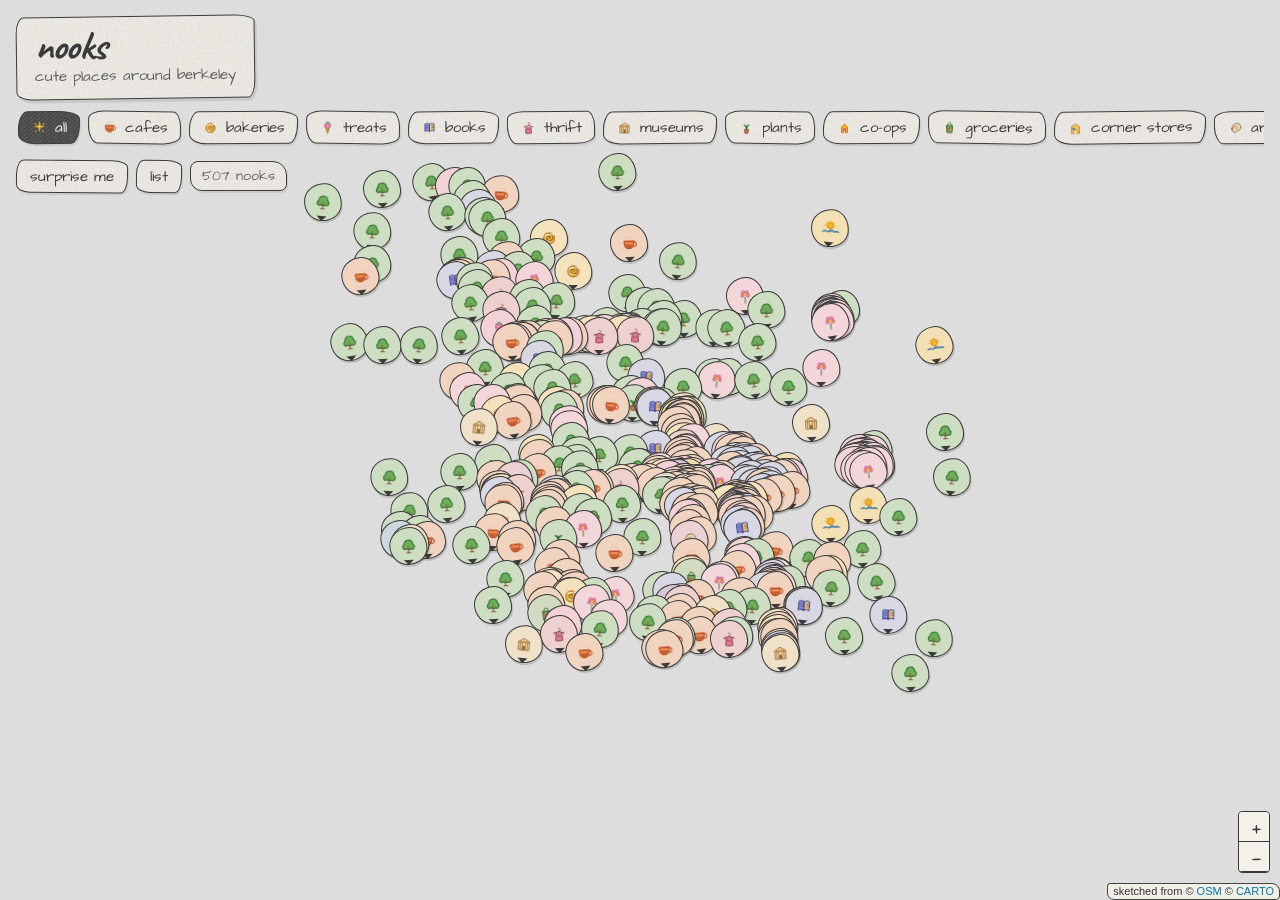
<file: nooks/index.html>
<!doctype html>
<html lang="en">
  <head>
    <meta charset="UTF-8" />
    <link rel="icon" type="image/svg+xml" href="/nooks/favicon.svg" />
    <meta name="viewport" content="width=device-width, initial-scale=1.0" />
    <meta name="theme-color" content="#ece8df" />
    <meta name="description" content="A cute map of cafes, parks, bookshops, and little treats around Berkeley." />
    <link rel="preconnect" href="https://fonts.googleapis.com" />
    <link rel="preconnect" href="https://fonts.gstatic.com" crossorigin />
    <link
      href="https://fonts.googleapis.com/css2?family=Architects+Daughter&family=Caveat:wght@600;700&display=swap"
      rel="stylesheet"
    />
    <title>nooks — cute berkeley</title>
    <script type="module" crossorigin src="/nooks/assets/index-CZncwoua.js"></script>
    <link rel="stylesheet" crossorigin href="/nooks/assets/index-DbPtJbvl.css">
  </head>
  <body>
    <div id="root"></div>
  </body>
</html>
</file>
<file: nooks/assets/index-DbPtJbvl.css>
:root{--cream:#ece8df;--cream-deep:#ddd7cc;--paper:#f4f1ea;--ink:#3a3a3a;--ink-soft:#5e5e5e;--muted:#7a776f;--sage:#6d7a68;--peach:#a88870;--line:#454545;--shadow:2px 3px 0 #3232321f;--shadow-soft:1px 2px 0 #3232321a;--sans:"Architects Daughter", "Segoe Print", cursive;--display:"Caveat", "Architects Daughter", cursive;--hue-cafe:#b3896c;--hue-bakery:#c2a45c;--hue-sweets:#c09090;--hue-books:#8b82a3;--hue-park:#7a8b70;--hue-garden:#b08090;--hue-view:#7a93a0;--paper-noise:url("data:image/svg+xml,%3Csvg xmlns='http://www.w3.org/2000/svg' width='180' height='180'%3E%3Cfilter id='n'%3E%3CfeTurbulence type='fractalNoise' baseFrequency='0.85' numOctaves='4' stitchTiles='stitch'/%3E%3C/filter%3E%3Crect width='100%25' height='100%25' filter='url(%23n)' opacity='0.4'/%3E%3C/svg%3E");--hatch:repeating-linear-gradient(-32deg, transparent, transparent 3px, #28282809 3px, #28282809 4px)}*{box-sizing:border-box}html,body,#root{width:100%;height:100%;margin:0}body{font:17px/1.45 var(--sans);color:var(--ink);background-color:var(--cream);background-image:var(--paper-noise);-webkit-font-smoothing:antialiased}button,input{font:inherit;color:inherit}button{cursor:pointer}a{color:#4a4a4a;text-underline-offset:3px;-webkit-text-decoration:underline wavy;text-decoration:underline wavy}.sr-only{clip:rect(0, 0, 0, 0);border:0;width:1px;height:1px;margin:-1px;padding:0;position:absolute;overflow:hidden}.app{width:100%;height:100%;position:relative;overflow:hidden}.map{background:#e9e4da;width:100%;height:100%;position:absolute;inset:0}.leaflet-container{width:100%;height:100%;font-family:var(--sans);background:#e9e4da}.leaflet-control-zoom{box-shadow:var(--shadow-soft);border-radius:4px 10px 5px 9px/9px 4px 10px 5px;overflow:hidden;border:1.5px solid var(--ink)!important}.leaflet-bar a{font-family:var(--display);font-size:20px;line-height:26px;background:var(--paper)!important;color:var(--ink)!important;border-bottom:1.5px solid var(--ink)!important}.leaflet-control-attribution{color:var(--muted);border:1.5px solid var(--line);border-radius:3px 8px 4px 7px;font-size:11px;background:color-mix(in srgb, var(--paper) 90%, transparent)!important}.pin-wrap{background:0 0;border:0}.hud{z-index:1000;pointer-events:none;flex-direction:column;align-items:flex-start;gap:10px;display:flex;position:absolute;top:16px;left:16px;right:16px}.hud>*{pointer-events:auto}.brand{background-color:var(--paper);background-image:var(--paper-noise);border:1.5px solid var(--ink);box-shadow:var(--shadow);border-radius:8px 20px 7px 16px/16px 6px 18px 8px;padding:10px 18px 11px;transform:rotate(-.8deg)}.wordmark{font-family:var(--display);letter-spacing:-.02em;margin:0;font-size:40px;font-weight:700;line-height:.9}.tagline{color:var(--ink-soft);margin:2px 0 0;font-size:15px}.filters{scrollbar-width:none;gap:8px;max-width:100%;padding:2px 2px 6px;display:flex;overflow-x:auto}.filters::-webkit-scrollbar{display:none}.chip,.pill,.ghost,.card-close,.count,.empty,.list-search input,.list-item{background-color:var(--paper);background-image:var(--paper-noise);border:1.5px solid var(--ink);box-shadow:var(--shadow-soft)}.chip{white-space:nowrap;border-radius:10px 22px 9px 18px/18px 8px 20px 10px;align-items:center;gap:6px;padding:5px 12px 4px;font-size:15px;display:inline-flex;transform:rotate(-.7deg)}.chip:nth-child(2n){border-radius:16px 8px 18px 10px/8px 16px 9px 18px;transform:rotate(.9deg)}.chip:nth-child(3n){transform:rotate(-.4deg)}.chip.is-on{color:var(--paper);background-color:#4a4a4a;background-image:repeating-linear-gradient(-40deg,#0000,#0000 2px,#ffffff14 2px 3px)}.actions{align-items:center;gap:8px;display:flex}.pill,.ghost{border-radius:8px 16px 7px 14px/14px 7px 16px 8px;padding:5px 13px 4px;font-size:15px;transform:rotate(.5deg)}.pill:disabled{opacity:.5;cursor:default}.count,.empty{color:var(--ink-soft);border-radius:8px 14px 7px 12px;padding:4px 11px 3px;font-size:14px}.empty{z-index:1000;position:absolute;top:50%;left:50%;transform:translate(-50%,-50%)rotate(-1.5deg)}.card{z-index:1001;background-color:#f7f4ed;background-image:repeating-linear-gradient(to bottom, transparent, transparent 27px, #5050501f 28px), repeating-linear-gradient(to right, transparent, transparent 27px, #50505012 28px), var(--paper-noise);border:1.5px solid var(--ink);border-radius:4px 14px 6px 12px/12px 5px 14px 6px;width:min(360px,100% - 32px);padding:18px 18px 14px;position:absolute;bottom:16px;left:16px;transform:rotate(-.4deg);box-shadow:3px 4px #3232321f}.card:before{content:"";border:1.5px solid var(--ink);opacity:.7;background:0 0;border-bottom:0;border-radius:8px 8px 0 0;width:18px;height:28px;position:absolute;top:-8px;right:22px;transform:rotate(8deg)}.card-close{border-radius:8px 14px 7px 12px;width:30px;height:30px;position:absolute;top:10px;right:10px}.card-kicker{color:var(--ink-soft);text-transform:lowercase;align-items:center;gap:8px;font-size:14px;display:flex}.card-emoji,.list-emoji,.pin{background:var(--paper);color:var(--ink)}.card-emoji,.list-emoji{border:1.5px solid var(--ink);border-radius:46% 54% 48% 52%/52% 46% 54% 48%;flex:none;place-items:center;width:34px;height:34px;display:grid}.chalk-defs{width:0;height:0;position:absolute;overflow:hidden}.doodle,.doodle svg,.pin-emoji svg{width:18px;height:18px;display:block;overflow:visible}.chip .doodle svg{width:17px;height:17px}.pin-emoji svg{width:20px;height:20px}.card-title{font-family:var(--display);letter-spacing:-.02em;margin:8px 0 6px;font-size:32px;font-weight:700;line-height:.95}.card-note{color:var(--ink-soft);margin:0}.card-meta{color:var(--muted);margin:10px 0 0;padding:0;font-size:14px;list-style:none}.card-links{gap:14px;margin-top:12px;font-size:15px;display:flex}.list-panel{z-index:1000;background-color:color-mix(in srgb, var(--cream) 90%, transparent);background-image:var(--paper-noise);border-right:1.5px solid var(--ink);flex-direction:column;gap:8px;width:min(380px,100%);padding:156px 14px 16px;display:flex;position:absolute;top:0;bottom:0;left:0}.list-head{gap:8px;display:flex}.list-search{flex:1}.list-search input{border-radius:10px 18px 8px 16px;outline:none;width:100%;padding:6px 14px 5px}.list-search input:focus{background-color:#fff}.list-count{color:var(--muted);margin:0;padding:0 8px;font-size:13px}.list{flex-direction:column;gap:7px;margin:0;padding:0;list-style:none;display:flex;overflow:auto}.list-item{text-align:left;border-radius:8px 16px 7px 14px/14px 7px 16px 8px;align-items:center;gap:10px;width:100%;padding:7px 10px;display:flex}.list-item:nth-child(2n){transform:rotate(-.3deg)}.list-item:nth-child(3n){transform:rotate(.4deg)}.list-item.is-selected,.list-item:hover{background-color:#fff}.list-copy{flex-direction:column;min-width:0;display:flex}.list-copy strong{font-family:var(--display);white-space:nowrap;text-overflow:ellipsis;font-size:20px;font-weight:700;overflow:hidden}.list-copy em{color:var(--muted);font-size:13px;font-style:normal}.pin{border:1.5px solid var(--ink);width:38px;height:38px;transform:rotate(var(--tilt,-3deg));transform-origin:50% 100%;border-radius:54% 46% 52% 48%/48% 56% 44% 52%;place-items:center;padding:0;transition:transform .2s;display:grid;position:relative;box-shadow:1px 2px #2828282e}.pin:after{content:"";border:5px solid #0000;border-top-color:var(--ink);position:absolute;bottom:-6px;left:50%;transform:translate(-50%)}.pin-emoji{place-items:center;line-height:0;display:grid}.pin:hover{transform:translateY(-3px) scale(1.08) rotate(var(--tilt,-3deg))}.pin.is-selected{transform:translateY(-5px) scale(1.16) rotate(var(--tilt,-3deg));outline:1.5px dashed var(--ink);outline-offset:3px}.pin[data-category=cafe],[data-category=cafe]{background:color-mix(in srgb, #e88850 28%, var(--paper))}.pin[data-category=bakery],[data-category=bakery]{background:color-mix(in srgb, #f0c35a 32%, var(--paper))}.pin[data-category=sweets],[data-category=sweets]{background:color-mix(in srgb, #f08aaa 30%, var(--paper))}.pin[data-category=books],[data-category=books]{background:color-mix(in srgb, #8a8ed4 26%, var(--paper))}.pin[data-category=park],[data-category=park]{background:color-mix(in srgb, #6dae5a 28%, var(--paper))}.pin[data-category=garden],[data-category=garden]{background:color-mix(in srgb, #f090b0 28%, var(--paper))}.pin[data-category=view],[data-category=view]{background:color-mix(in srgb, #f0b429 28%, var(--paper))}.pin[data-category=museum],[data-category=museum]{background:color-mix(in srgb, #e8c48a 34%, var(--paper))}.pin[data-category=thrift],[data-category=thrift]{background:color-mix(in srgb, #e07a8a 28%, var(--paper))}.pin[data-category=plants],[data-category=plants]{background:color-mix(in srgb, #6dae5a 28%, var(--paper))}.pin[data-category=coop],[data-category=coop]{background:color-mix(in srgb, #f0b429 30%, var(--paper))}.pin[data-category=grocery],[data-category=grocery]{background:color-mix(in srgb, #7a9e5c 28%, var(--paper))}.pin[data-category=convenience],[data-category=convenience]{background:color-mix(in srgb, #f0c35a 30%, var(--paper))}.pin[data-category=art],[data-category=art]{background:color-mix(in srgb, #d47a9a 28%, var(--paper))}.pin[data-category=beach],[data-category=beach]{background:color-mix(in srgb, #6a9ec4 30%, var(--paper))}.pin[data-category=theatre],[data-category=theatre]{background:color-mix(in srgb, #8a5a9a 28%, var(--paper))}.splash{z-index:1100;background-color:color-mix(in srgb, var(--cream) 88%, transparent);background-image:var(--paper-noise);text-align:center;place-content:center;justify-items:center;gap:8px;display:grid;position:absolute;inset:0}.splash-emoji{margin:0;font-size:42px}.muted{color:var(--muted);font-size:14px}@media (width<=720px){.wordmark{font-size:34px}.brand{padding:8px 14px 10px}.list-panel{width:100%;padding-top:176px}.card{width:auto;bottom:10px;left:10px;right:10px}}@media (prefers-reduced-motion:reduce){.pin,.chip,.pill{transition:none;transform:none}}.leaflet-pane,.leaflet-tile,.leaflet-marker-icon,.leaflet-marker-shadow,.leaflet-tile-container,.leaflet-pane>svg,.leaflet-pane>canvas,.leaflet-zoom-box,.leaflet-image-layer,.leaflet-layer{position:absolute;top:0;left:0}.leaflet-container{overflow:hidden}.leaflet-tile,.leaflet-marker-icon,.leaflet-marker-shadow{-webkit-user-select:none;user-select:none;-webkit-user-drag:none}.leaflet-tile::selection{background:0 0}.leaflet-safari .leaflet-tile{image-rendering:-webkit-optimize-contrast}.leaflet-safari .leaflet-tile-container{-webkit-transform-origin:0 0;width:1600px;height:1600px}.leaflet-marker-icon,.leaflet-marker-shadow{display:block}.leaflet-container .leaflet-overlay-pane svg{max-width:none!important;max-height:none!important}.leaflet-container .leaflet-marker-pane img,.leaflet-container .leaflet-shadow-pane img,.leaflet-container .leaflet-tile-pane img,.leaflet-container img.leaflet-image-layer,.leaflet-container .leaflet-tile{width:auto;padding:0;max-width:none!important;max-height:none!important}.leaflet-container img.leaflet-tile{mix-blend-mode:plus-lighter}.leaflet-container.leaflet-touch-zoom{-ms-touch-action:pan-x pan-y;touch-action:pan-x pan-y}.leaflet-container.leaflet-touch-drag{-ms-touch-action:pinch-zoom;touch-action:none;touch-action:pinch-zoom}.leaflet-container.leaflet-touch-drag.leaflet-touch-zoom{-ms-touch-action:none;touch-action:none}.leaflet-container{-webkit-tap-highlight-color:transparent}.leaflet-container a{-webkit-tap-highlight-color:#33b5e566}.leaflet-tile{filter:inherit;visibility:hidden}.leaflet-tile-loaded{visibility:inherit}.leaflet-zoom-box{box-sizing:border-box;z-index:800;width:0;height:0}.leaflet-overlay-pane svg{-moz-user-select:none}.leaflet-pane{z-index:400}.leaflet-tile-pane{z-index:200}.leaflet-overlay-pane{z-index:400}.leaflet-shadow-pane{z-index:500}.leaflet-marker-pane{z-index:600}.leaflet-tooltip-pane{z-index:650}.leaflet-popup-pane{z-index:700}.leaflet-map-pane canvas{z-index:100}.leaflet-map-pane svg{z-index:200}.leaflet-vml-shape{width:1px;height:1px}.lvml{behavior:url(#default#VML);display:inline-block;position:absolute}.leaflet-control{z-index:800;pointer-events:visiblePainted;pointer-events:auto;position:relative}.leaflet-top,.leaflet-bottom{z-index:1000;pointer-events:none;position:absolute}.leaflet-top{top:0}.leaflet-right{right:0}.leaflet-bottom{bottom:0}.leaflet-left{left:0}.leaflet-control{float:left;clear:both}.leaflet-right .leaflet-control{float:right}.leaflet-top .leaflet-control{margin-top:10px}.leaflet-bottom .leaflet-control{margin-bottom:10px}.leaflet-left .leaflet-control{margin-left:10px}.leaflet-right .leaflet-control{margin-right:10px}.leaflet-fade-anim .leaflet-popup{opacity:0;transition:opacity .2s linear}.leaflet-fade-anim .leaflet-map-pane .leaflet-popup{opacity:1}.leaflet-zoom-animated{transform-origin:0 0}svg.leaflet-zoom-animated{will-change:transform}.leaflet-zoom-anim .leaflet-zoom-animated{-webkit-transition:-webkit-transform .25s cubic-bezier(0,0,.25,1);-moz-transition:-moz-transform .25s cubic-bezier(0,0,.25,1);transition:transform .25s cubic-bezier(0,0,.25,1)}.leaflet-zoom-anim .leaflet-tile,.leaflet-pan-anim .leaflet-tile{transition:none}.leaflet-zoom-anim .leaflet-zoom-hide{visibility:hidden}.leaflet-interactive{cursor:pointer}.leaflet-grab{cursor:-webkit-grab;cursor:-moz-grab;cursor:grab}.leaflet-crosshair,.leaflet-crosshair .leaflet-interactive{cursor:crosshair}.leaflet-popup-pane,.leaflet-control{cursor:auto}.leaflet-dragging .leaflet-grab,.leaflet-dragging .leaflet-grab .leaflet-interactive,.leaflet-dragging .leaflet-marker-draggable{cursor:move;cursor:-webkit-grabbing;cursor:-moz-grabbing;cursor:grabbing}.leaflet-marker-icon,.leaflet-marker-shadow,.leaflet-image-layer,.leaflet-pane>svg path,.leaflet-tile-container{pointer-events:none}.leaflet-marker-icon.leaflet-interactive,.leaflet-image-layer.leaflet-interactive,.leaflet-pane>svg path.leaflet-interactive,svg.leaflet-image-layer.leaflet-interactive path{pointer-events:visiblePainted;pointer-events:auto}.leaflet-container{outline-offset:1px;background:#ddd}.leaflet-container a{color:#0078a8}.leaflet-zoom-box{background:#ffffff80;border:2px dotted #38f}.leaflet-container{font-family:Helvetica Neue,Arial,Helvetica,sans-serif;font-size:.75rem;line-height:1.5}.leaflet-bar{border-radius:4px;box-shadow:0 1px 5px #000000a6}.leaflet-bar a{text-align:center;color:#000;background-color:#fff;border-bottom:1px solid #ccc;width:26px;height:26px;line-height:26px;text-decoration:none;display:block}.leaflet-bar a,.leaflet-control-layers-toggle{background-position:50%;background-repeat:no-repeat;display:block}.leaflet-bar a:hover,.leaflet-bar a:focus{background-color:#f4f4f4}.leaflet-bar a:first-child{border-top-left-radius:4px;border-top-right-radius:4px}.leaflet-bar a:last-child{border-bottom:none;border-bottom-right-radius:4px;border-bottom-left-radius:4px}.leaflet-bar a.leaflet-disabled{cursor:default;color:#bbb;background-color:#f4f4f4}.leaflet-touch .leaflet-bar a{width:30px;height:30px;line-height:30px}.leaflet-touch .leaflet-bar a:first-child{border-top-left-radius:2px;border-top-right-radius:2px}.leaflet-touch .leaflet-bar a:last-child{border-bottom-right-radius:2px;border-bottom-left-radius:2px}.leaflet-control-zoom-in,.leaflet-control-zoom-out{text-indent:1px;font:700 18px Lucida Console,Monaco,monospace}.leaflet-touch .leaflet-control-zoom-in,.leaflet-touch .leaflet-control-zoom-out{font-size:22px}.leaflet-control-layers{background:#fff;border-radius:5px;box-shadow:0 1px 5px #0006}.leaflet-control-layers-toggle{background-image:url([data-uri]);width:36px;height:36px}.leaflet-retina .leaflet-control-layers-toggle{background-image:url([data-uri]);background-size:26px 26px}.leaflet-touch .leaflet-control-layers-toggle{width:44px;height:44px}.leaflet-control-layers .leaflet-control-layers-list,.leaflet-control-layers-expanded .leaflet-control-layers-toggle{display:none}.leaflet-control-layers-expanded .leaflet-control-layers-list{display:block;position:relative}.leaflet-control-layers-expanded{color:#333;background:#fff;padding:6px 10px 6px 6px}.leaflet-control-layers-scrollbar{padding-right:5px;overflow:hidden scroll}.leaflet-control-layers-selector{margin-top:2px;position:relative;top:1px}.leaflet-control-layers label{font-size:1.08333em;display:block}.leaflet-control-layers-separator{border-top:1px solid #ddd;height:0;margin:5px -10px 5px -6px}.leaflet-default-icon-path{background-image:url([data-uri])}.leaflet-container .leaflet-control-attribution{background:#fffc;margin:0}.leaflet-control-attribution,.leaflet-control-scale-line{color:#333;padding:0 5px;line-height:1.4}.leaflet-control-attribution a{text-decoration:none}.leaflet-control-attribution a:hover,.leaflet-control-attribution a:focus{text-decoration:underline}.leaflet-attribution-flag{width:1em;height:.6669em;vertical-align:baseline!important;display:inline!important}.leaflet-left .leaflet-control-scale{margin-left:5px}.leaflet-bottom .leaflet-control-scale{margin-bottom:5px}.leaflet-control-scale-line{white-space:nowrap;box-sizing:border-box;text-shadow:1px 1px #fff;background:#fffc;border:2px solid #777;border-top:none;padding:2px 5px 1px;line-height:1.1}.leaflet-control-scale-line:not(:first-child){border-top:2px solid #777;border-bottom:none;margin-top:-2px}.leaflet-control-scale-line:not(:first-child):not(:last-child){border-bottom:2px solid #777}.leaflet-touch .leaflet-control-attribution,.leaflet-touch .leaflet-control-layers,.leaflet-touch .leaflet-bar{box-shadow:none}.leaflet-touch .leaflet-control-layers,.leaflet-touch .leaflet-bar{background-clip:padding-box;border:2px solid #0003}.leaflet-popup{text-align:center;margin-bottom:20px;position:absolute}.leaflet-popup-content-wrapper{text-align:left;border-radius:12px;padding:1px}.leaflet-popup-content{min-height:1px;margin:13px 24px 13px 20px;font-size:1.08333em;line-height:1.3}.leaflet-popup-content p{margin:1.3em 0}.leaflet-popup-tip-container{pointer-events:none;width:40px;height:20px;margin-top:-1px;margin-left:-20px;position:absolute;left:50%;overflow:hidden}.leaflet-popup-tip{pointer-events:auto;width:17px;height:17px;margin:-10px auto 0;padding:1px;transform:rotate(45deg)}.leaflet-popup-content-wrapper,.leaflet-popup-tip{color:#333;background:#fff;box-shadow:0 3px 14px #0006}.leaflet-container a.leaflet-popup-close-button{text-align:center;color:#757575;background:0 0;border:none;width:24px;height:24px;font:16px/24px Tahoma,Verdana,sans-serif;text-decoration:none;position:absolute;top:0;right:0}.leaflet-container a.leaflet-popup-close-button:hover,.leaflet-container a.leaflet-popup-close-button:focus{color:#585858}.leaflet-popup-scrolled{overflow:auto}.leaflet-oldie .leaflet-popup-content-wrapper{-ms-zoom:1}.leaflet-oldie .leaflet-popup-tip{-ms-filter:"progid:DXImageTransform.Microsoft.Matrix(M11=0.70710678, M12=0.70710678, M21=-0.70710678, M22=0.70710678)";width:24px;filter:progid:DXImageTransform.Microsoft.Matrix(M11=.707107, M12=.707107, M21=-.707107, M22=.707107);margin:0 auto}.leaflet-oldie .leaflet-control-zoom,.leaflet-oldie .leaflet-control-layers,.leaflet-oldie .leaflet-popup-content-wrapper,.leaflet-oldie .leaflet-popup-tip{border:1px solid #999}.leaflet-div-icon{background:#fff;border:1px solid #666}.leaflet-tooltip{color:#222;white-space:nowrap;-webkit-user-select:none;user-select:none;pointer-events:none;background-color:#fff;border:1px solid #fff;border-radius:3px;padding:6px;position:absolute;box-shadow:0 1px 3px #0006}.leaflet-tooltip.leaflet-interactive{cursor:pointer;pointer-events:auto}.leaflet-tooltip-top:before,.leaflet-tooltip-bottom:before,.leaflet-tooltip-left:before,.leaflet-tooltip-right:before{pointer-events:none;content:"";background:0 0;border:6px solid #0000;position:absolute}.leaflet-tooltip-bottom{margin-top:6px}.leaflet-tooltip-top{margin-top:-6px}.leaflet-tooltip-bottom:before,.leaflet-tooltip-top:before{margin-left:-6px;left:50%}.leaflet-tooltip-top:before{border-top-color:#fff;margin-bottom:-12px;bottom:0}.leaflet-tooltip-bottom:before{border-bottom-color:#fff;margin-top:-12px;margin-left:-6px;top:0}.leaflet-tooltip-left{margin-left:-6px}.leaflet-tooltip-right{margin-left:6px}.leaflet-tooltip-left:before,.leaflet-tooltip-right:before{margin-top:-6px;top:50%}.leaflet-tooltip-left:before{border-left-color:#fff;margin-right:-12px;right:0}.leaflet-tooltip-right:before{border-right-color:#fff;margin-left:-12px;left:0}@media print{.leaflet-control{-webkit-print-color-adjust:exact;print-color-adjust:exact}}
</file>
